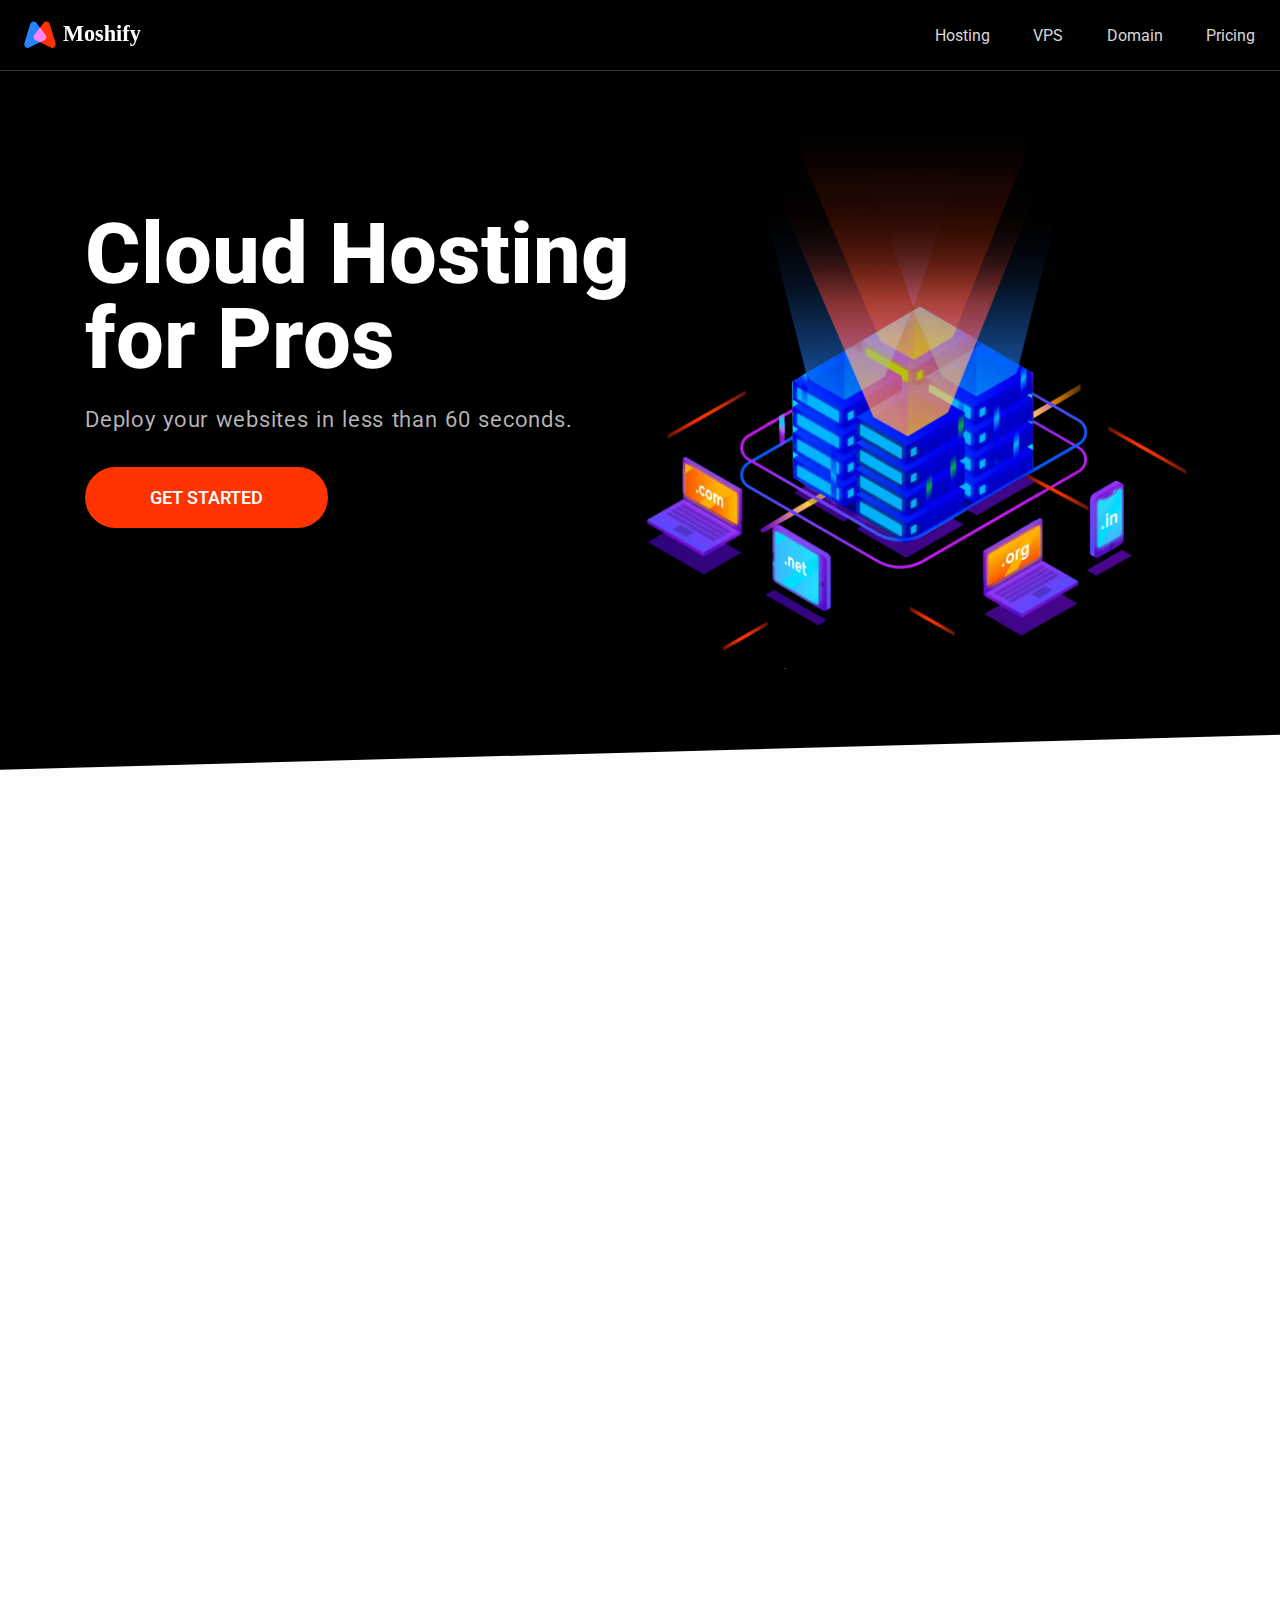
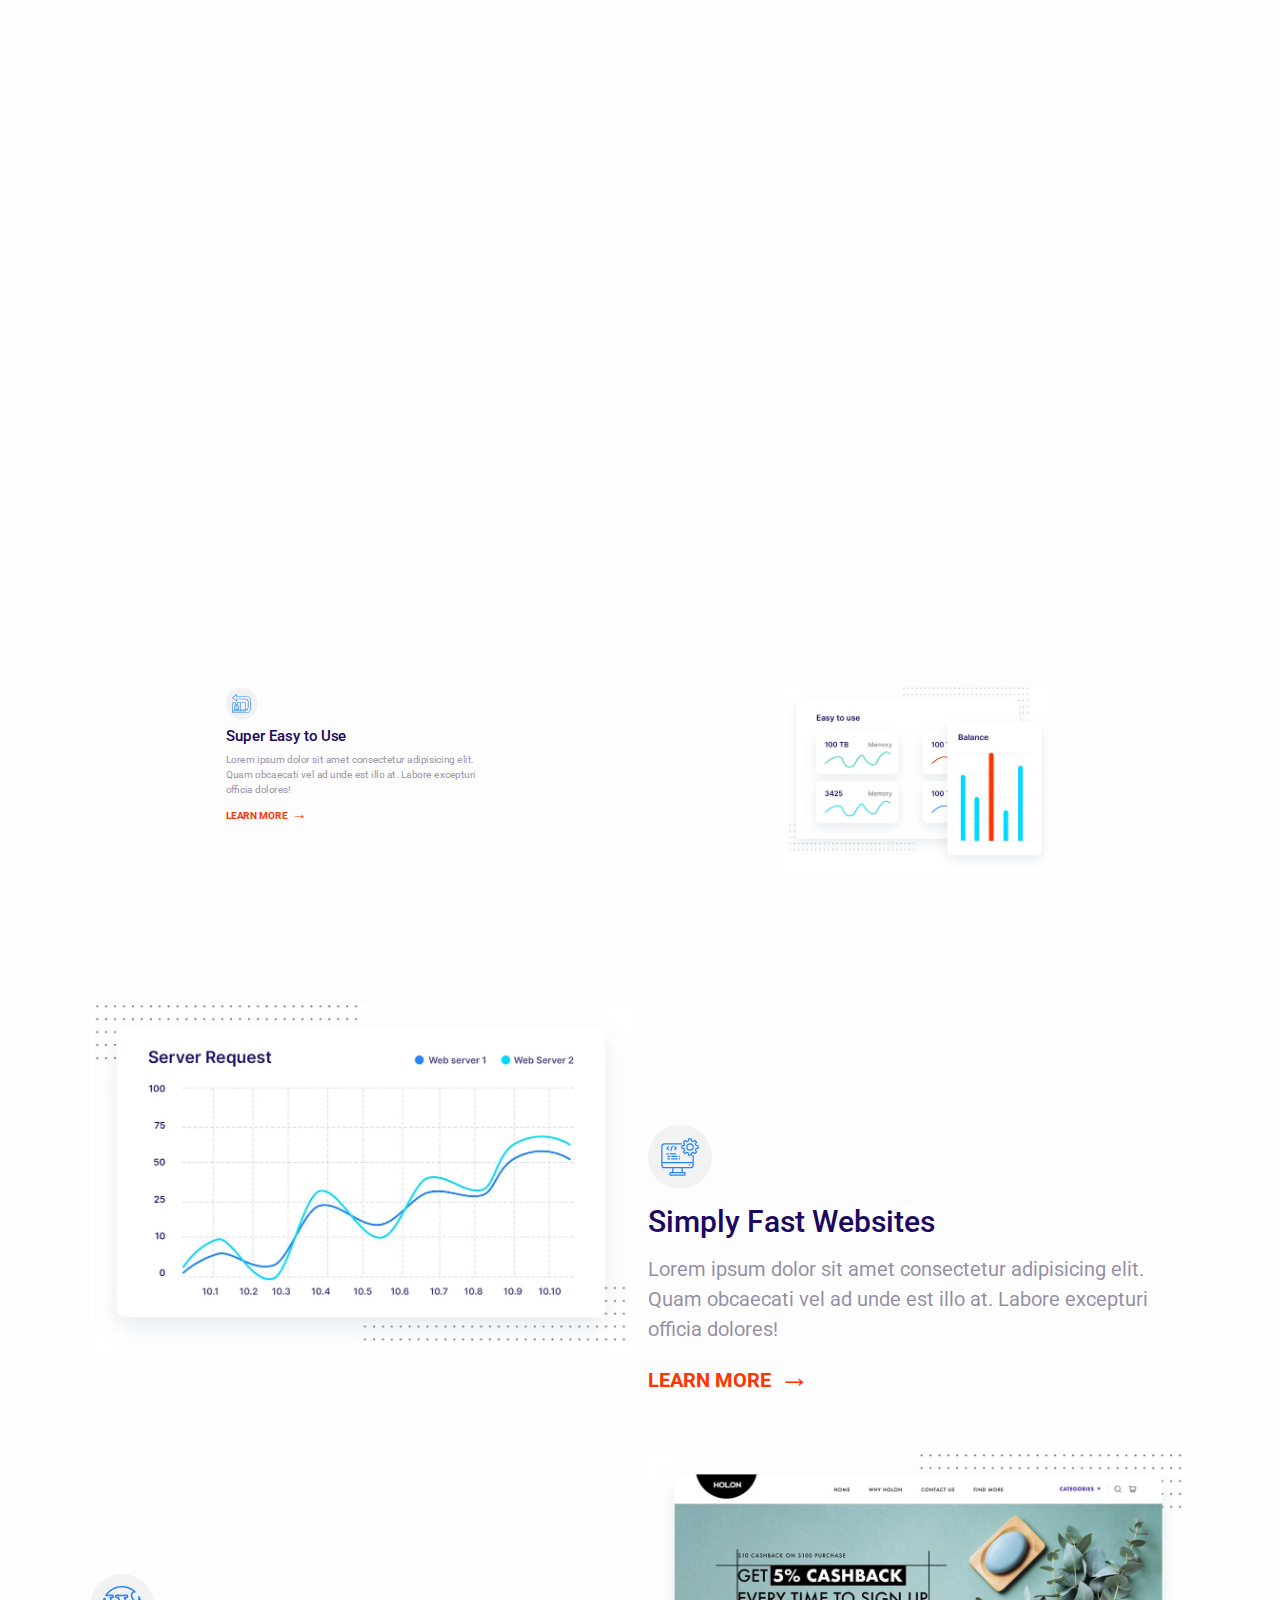
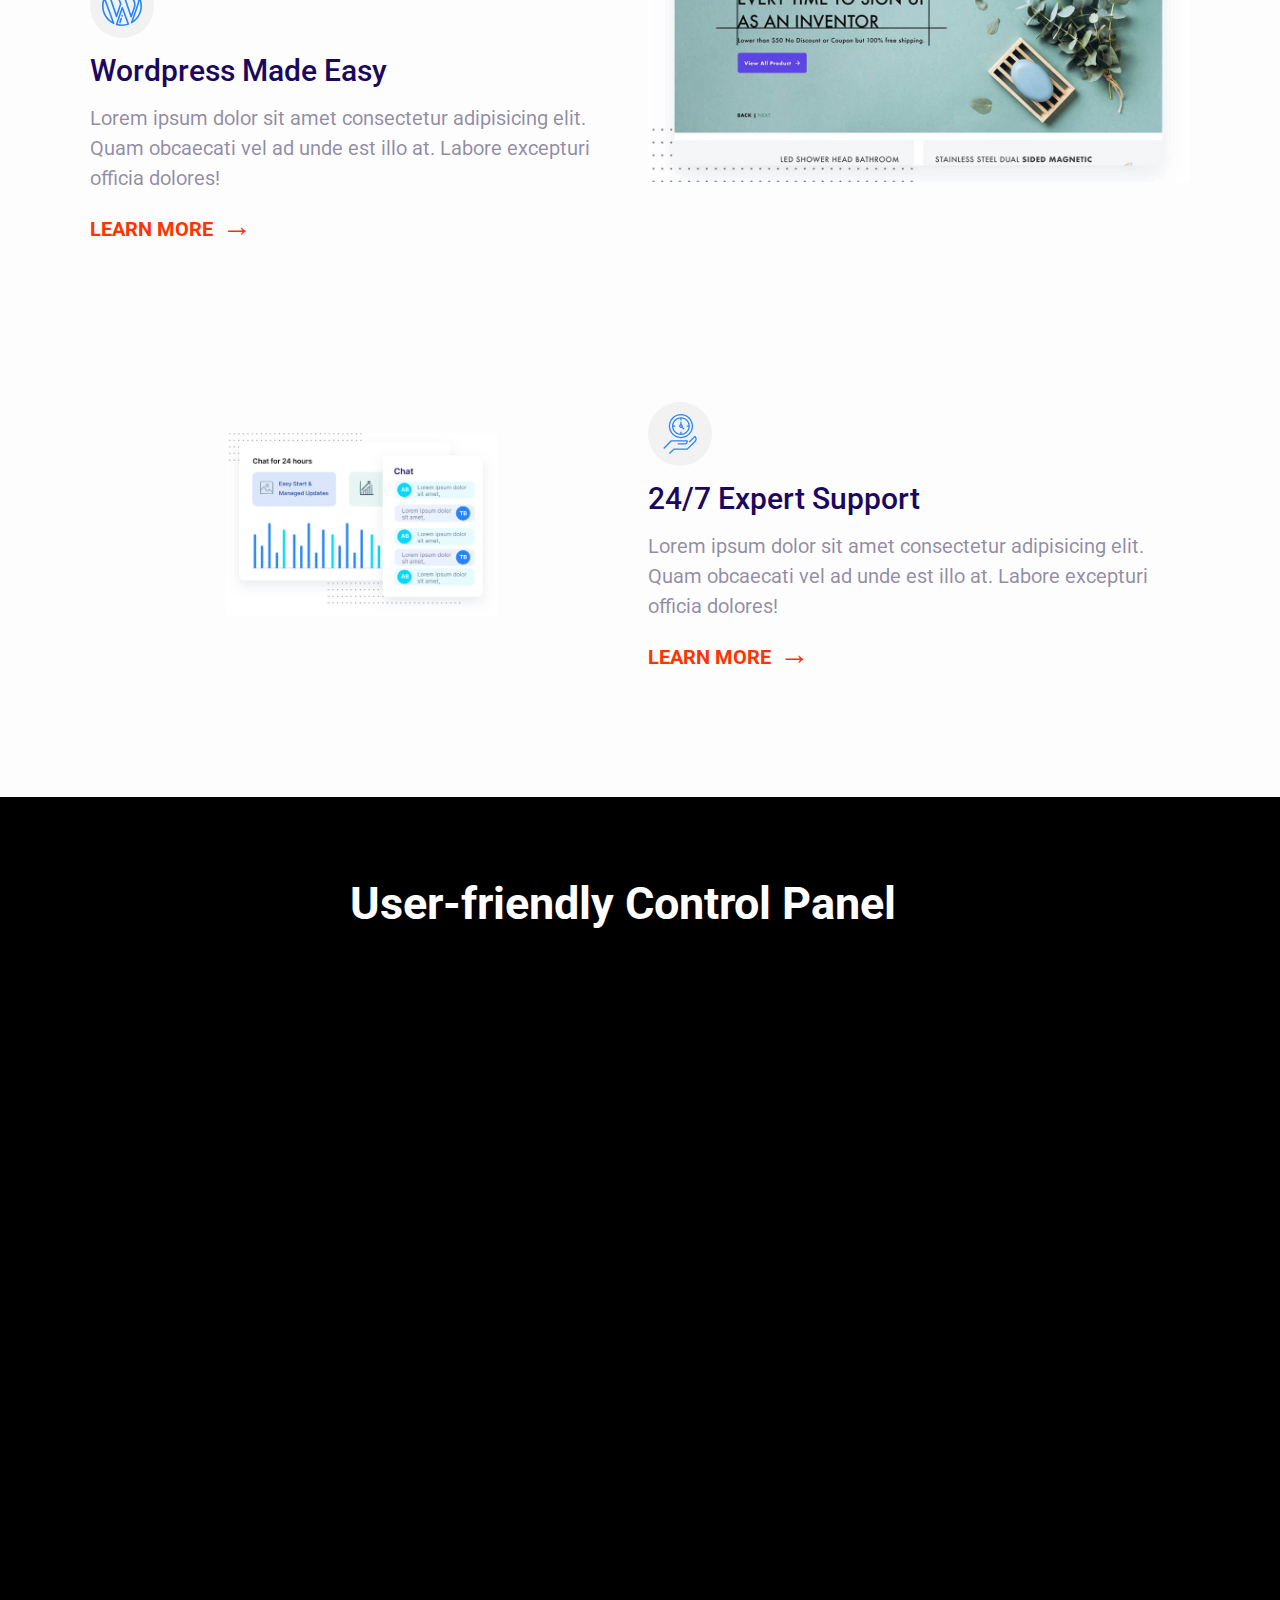
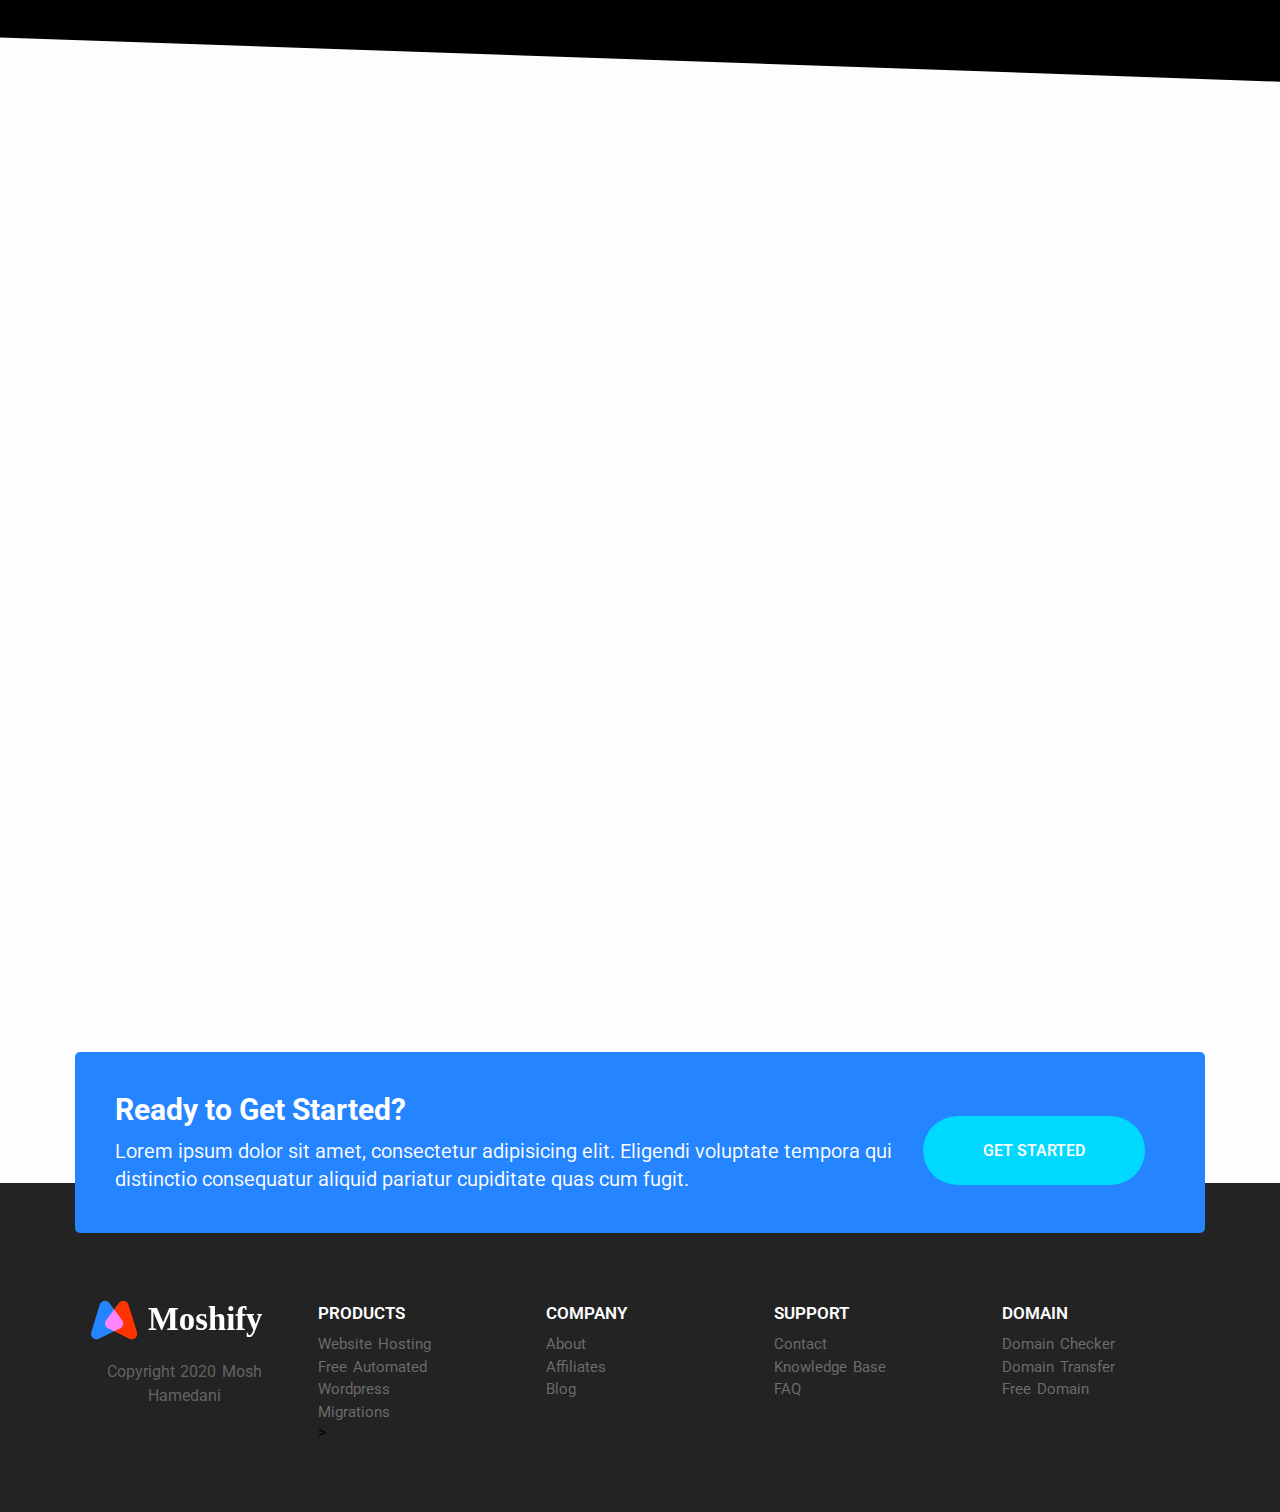
<file: index.html>
<!DOCTYPE html>
<html lang="en">

<head>
    <meta charset="UTF-8">
    <meta name="viewport" content="width=device-width, initial-scale=1.0">
    <title>Moshify-Go Online for Just $9</title>
    <link rel="preconnect" href="https://fonts.googleapis.com">
    <link rel="preconnect" href="https://fonts.gstatic.com" crossorigin>
    <link href="https://fonts.googleapis.com/css2?family=Roboto:ital,wght@0,100..900;1,100..900&display=swap"
        rel="stylesheet">

    <link rel="icon" type="image" href="logos and pic/favicon-md.png">
    <link rel="stylesheet" href="moshify.css">
    <link rel="stylesheet" href="general.css">
</head>

<body>
    <div class="header">
        <div class="left">
                <img onclick="location.reload(true)" src="logos and pic/logo.762e26a3 - Copy.svg">
        </div>
        <div class="right">
            <a href="https://codewithmosh.com/" target="_blank">
                <p>Hosting</p>
            </a>
            <a href="https://codewithmosh.com/" target="_blank">
                <p>VPS</p>
            </a>
            <a href="https://codewithmosh.com/" target="_blank">
                <p>Domain</p>
            </a>
            <a href="https://codewithmosh.com/" target="_blank">
                <p>Pricing</p>
            </a>
        </div>
        <div class="nav-container">
            <svg class="nav">
                <use href="logos and pic/sprite.svg#menu"></use>
            </svg>
        </div>
        <div class="list">
            <p>
                <a href="https://codewithmosh.com/" target="_blank">Hosting</a>
            </p>
            <p>
                <a href="https://codewithmosh.com/" target="_blank">VPS</a>
            </p>
            <p>
                <a href="https://codewithmosh.com/" target="_blank">Domain</a>
            </p>
            <p>
                <a href="https://codewithmosh.com/" target="_blank">Pricing</a>
            </p>
        </div>
    </div>
    <div class="first">
        <div class="first-left">
            <h1>Cloud Hosting for Pros</h1>
            <p>Deploy your websites in less than 60 seconds.</p>
            <a href="https://codewithmosh.com/" target="_blank">
                <button>GET STARTED</button>
            </a>
        </div>
        <div class="first-right">
            <img class="banner" src="logos and pic/banner@2x.007b6014.webp">
        </div>
    </div>
    <div class="second">
        <div class="second-top">
            <p class="pa">
                Starting at $10 per month
            </p>
            <p class="pb">
                Lorem ipsum dolor sit
                amet consectetur adipisicing elit.
                Deleniti, exercitationem?
            </p>
        </div>
        <div class="second-middle">
            <input type="text" placeholder="Enter domain name here...">
            <button>
                <svg>
                    <use href="logos and pic/sprite.svg#search">
                    </use>
                </svg>
                SEARCH
            </button>
        </div>
        <div class="second-bottom">
            <p>.com $9</p>
            <p>.sg $10</p>
            <p>.space $11</p>
            <p>.info $14</p>
            <p>.net $10</p>
            <p>.xyz $10</p>
        </div>
    </div>
    <div class="third">
        <div class="design">
            <div class="top">
                <p>Entry</p>
                <div>
                    <p>$14</p>
                    <p>/month</p>
                    <button>10% OFF</button>
                </div>
                <p>Easy start on the cloud</p>
            </div>
            <div class="bottom">
                <ul>
                    <li>Unlimited Websites</li>
                    <li>Unlimited Bandwidth</li>
                    <li>100 GB SSD Sotrage</li>
                    <li>3 GB RAM</li>
                </ul>
                <button>BUY NOW</button>
            </div>
        </div>
        <div class="design">
            <div class="top">
                <p>Entry</p>
                <div>
                    <p>$14</p>
                    <p>/month</p>
                    <button>10% OFF</button>
                </div>
                <p>Easy start on the cloud</p>
                <img src="logos and pic/popular.a6fe98f3.svg" alt="">
            </div>
            <div class="bottom">
                <ul>
                    <li>Unlimited Websites</li>
                    <li>Unlimited Bandwidth</li>
                    <li>100 GB SSD Sotrage</li>
                    <li>3 GB RAM</li>
                </ul>
                <button>BUY NOW</button>
            </div>
        </div>
        <div class="design">
            <div class="top">
                <p>Entry</p>
                <div>
                    <p>$14</p>
                    <p>/month</p>
                    <button>10% OFF</button>
                </div>
                <p>Easy start on the cloud</p>
            </div>
            <div class="bottom">
                <ul>
                    <li>Unlimited Websites</li>
                    <li>Unlimited Bandwidth</li>
                    <li>100 GB SSD Sotrage</li>
                    <li>3 GB RAM</li>
                </ul>
                <button>BUY NOW</button>
            </div>
        </div>
    </div>
    <div class="fourth">
        <p>Host on the Cloud to Keep Growing</p>
        <p>Lorem ipsum dolor sit amet,
            consectetur adipisicing elit. Sed, voluptatem.</p>
    </div>
    <div class="fifth">
        <div class="fifth-a one">
            <div>
                <svg>
                    <use href="logos and pic/sprite.svg#easy">
                    </use>
                </svg>
            </div>
            <p>Super Easy to Use</p>
            <p>Lorem ipsum dolor sit amet consectetur
                adipisicing elit. Quam obcaecati vel ad
                unde est illo at. Labore excepturi officia
                dolores!</p>
            <a href="https://codewithmosh.com/">
                <p>LEARN MORE <span>&#8594;
                    </span></p>
            </a>
        </div>
        <div class="fifth-b one">
            <img src="logos and pic/easy@2x.64ebbcb2.webp" />
        </div>
    </div>
    <div class="fifth">
        <div class="fifth-b">
            <img src="logos and pic/fast@2x.5ba4dac3.webp" />
        </div>
        <div class="fifth-a two">
            <div>
                <svg>
                    <use href="logos and pic/sprite.svg#computer">
                    </use>
                </svg>
            </div>
            <p>Simply Fast Websites</p>
            <p>Lorem ipsum dolor sit amet consectetur
                adipisicing elit. Quam obcaecati vel ad
                unde est illo at. Labore excepturi officia
                dolores!</p>
            <a href="https://codewithmosh.com/">
                <p>LEARN MORE <span>&#8594;
                    </span></p>
            </a>
        </div>
    </div>
    <div class="fifth">
        <div class="fifth-a two">
            <div>
                <svg>
                    <use href="logos and pic/sprite.svg#wordpress">
                    </use>
                </svg>
            </div>
            <p>Wordpress Made Easy</p>
            <p>Lorem ipsum dolor sit amet consectetur
                adipisicing elit. Quam obcaecati vel ad
                unde est illo at. Labore excepturi officia
                dolores!</p>
            <a href="https://codewithmosh.com/">
                <p>LEARN MORE <span>&#8594;
                    </span></p>
            </a>
        </div>
        <div class="fifth-b">
            <img src="logos and pic/wordpress@2x.d9e05d1c.webp" />
        </div>
    </div>
    <div class="fifth">
        <div class="fifth-b one">
            <img src="logos and pic/support@2x.01d24e23.webp" />
        </div>
        <div class="fifth-a two">
            <div>
                <svg>
                    <use href="logos and pic/sprite.svg#clock">
                    </use>
                </svg>
            </div>
            <p>24/7 Expert Support</p>
            <p>Lorem ipsum dolor sit amet consectetur
                adipisicing elit. Quam obcaecati vel ad
                unde est illo at. Labore excepturi officia
                dolores!</p>
            <a href="https://codewithmosh.com/">
                <p>LEARN MORE <span>&#8594;
                    </span></p>
            </a>
        </div>
    </div>
    <div class="sixth">
        <div class="sixth-a">
            User-friendly Control Panel
        </div>
        <div class="sixth-b">
            <div class="part-a">
                <img src="logos and pic/ipad@2x.bec0ff08.webp" alt="">
            </div>
            <div class="part-b">
                <div class="design">
                    <div>
                        <svg>
                            <use href="logos and pic/sprite.svg#snap"></use>
                        </svg>
                    </div>
                    <div>
                        <p>Easy Start & Managed Updates</p>
                        <p>
                            Lorem ipsum dolor sit amet consectetur adipisicing elit.
                            Veniam quisquam, ex nostrum vero voluptates dicta
                            excepturi vel perspiciatis consequuntur ab.
                        </p>
                    </div>
                </div>
                <div class="design">
                    <div>
                        <svg>
                            <use href="logos and pic/sprite.svg#growth"></use>
                        </svg>
                    </div>
                    <div>
                        <p>Staging, GIT & WP-CLI</p>
                        <p>
                            Lorem ipsum dolor sit amet consectetur adipisicing elit.
                            Veniam quisquam, ex nostrum vero voluptates dicta
                            excepturi vel perspiciatis consequuntur ab.
                        </p>
                    </div>
                </div>
                <div class="design">
                    <div>
                        <svg>
                            <use href="logos and pic/sprite.svg#wordpress"></use>
                        </svg>
                    </div>
                    <div>
                        <p>Dynamic Caching & More</p>
                        <p>
                            Lorem ipsum dolor sit amet consectetur adipisicing elit.
                            Veniam quisquam, ex nostrum vero voluptates dicta
                            excepturi vel perspiciatis consequuntur ab.
                        </p>
                    </div>
                </div>
            </div>
        </div>
    </div>
    <div class="fourth">
        <p>What our Customers are Saying</p>
        <p>Lorem ipsum dolor sit amet,
            consectetur adipisicing elit. Aut, ipsam.</p>
    </div>
    <div class="seven-container">
        <div class="seventh">
            <div class="part-a">
                <img src="logos and pic/testimonial.ad9df737.jpg" alt="">
                <div>
                    <svg>
                        <use href="logos and pic/sprite.svg#quotes">
                        </use>
                    </svg>
                </div>
            </div>
            <div class="part-b">
                <p>
                    " Lorem, ipsum dolor sit amet consectetur adipisicing elit.
                    Incidunt optio officiis dolore earum error eaque
                    perferendis laudantium sed praesentium dolorum. "
                </p>
                <div>
                    <svg>
                        <use href="logos and pic/sprite.svg#line">
                        </use>
                    </svg>
                    <div>
                        <p>John Smith</p>
                        <p>ABC Company</p>
                    </div>
                </div>
            </div>
        </div>
    </div>
    <div class="eight">
        <div class="eight-a">
            <p>
                Ready to Get Started?
            </p>
            <p>
                Lorem ipsum dolor sit amet, consectetur
                adipisicing elit. Eligendi voluptate tempora
                qui distinctio consequatur aliquid pariatur
                cupiditate quas cum fugit.
            </p>
        </div>
        <div class="eight-b">
            <a href="https://codewithmosh.com/">
                <button>GET STARTED</button></a>
        </div>
    </div>
    <div class="nine-cont">
        <div class="nine">
            <div>
                <img src="logos and pic/logo.762e26a3 - Copy.svg">
                <p>Copyright 2020 Mosh Hamedani</p>
            </div>
            </ul>
            <ul>
                <div>
                    <p>PRODUCTS</p>
                <svg class="svg">
                    <use
                    href="logos and pic/sprite.svg#chevron">
                    </use>
                </svg>
                </div>
                <div class="li">
                <li ><a href="#">Website Hosting</a></li>
                <li ><a href="#">Free Automated</a></li>
                <li ><a href="#">Wordpress</a></li>
                <li ><a href="#">Migrations</a></li
                </div>>
            </ul>
            <ul>
                <div>
                    <p>COMPANY</p>
                <svg class="svg">
                    <use
                    href="logos and pic/sprite.svg#chevron">
                    </use>
                </svg>
                </div>
                <div class="li">
                <li ><a href="#">About</a></li>
                <li ><a href="#">Affiliates</a></li>
                <li ><a href="#">Blog</a></li>
                </div>
            </ul>
            <ul>
                <div>
                    <p>SUPPORT</p>
                <svg class="svg">
                    <use
                    href="logos and pic/sprite.svg#chevron">
                    </use>
                </svg>
                </div>
                <div class="li">
                <li><a href="#">Contact</a></li>
                <li><a href="#">Knowledge Base</a></li>
                <li><a href="#">FAQ</a></li>
                </div>
            </ul>
            <ul>
                <div>
                    <p>DOMAIN</p>
                <svg class="svg">
                    <use
                    href="logos and pic/sprite.svg#chevron">
                    </use>
                </svg>
                </div>
                <div class="li">
                <li><a href="#">Domain Checker</a></li>
                <li><a href="#">Domain Transfer</a></li>
                <li><a href="#">Free Domain</a></li>
                </div>
            </ul>
        </div>
    </div>
    <script src="moshify.js"></script>
</body>

</html>
</file>
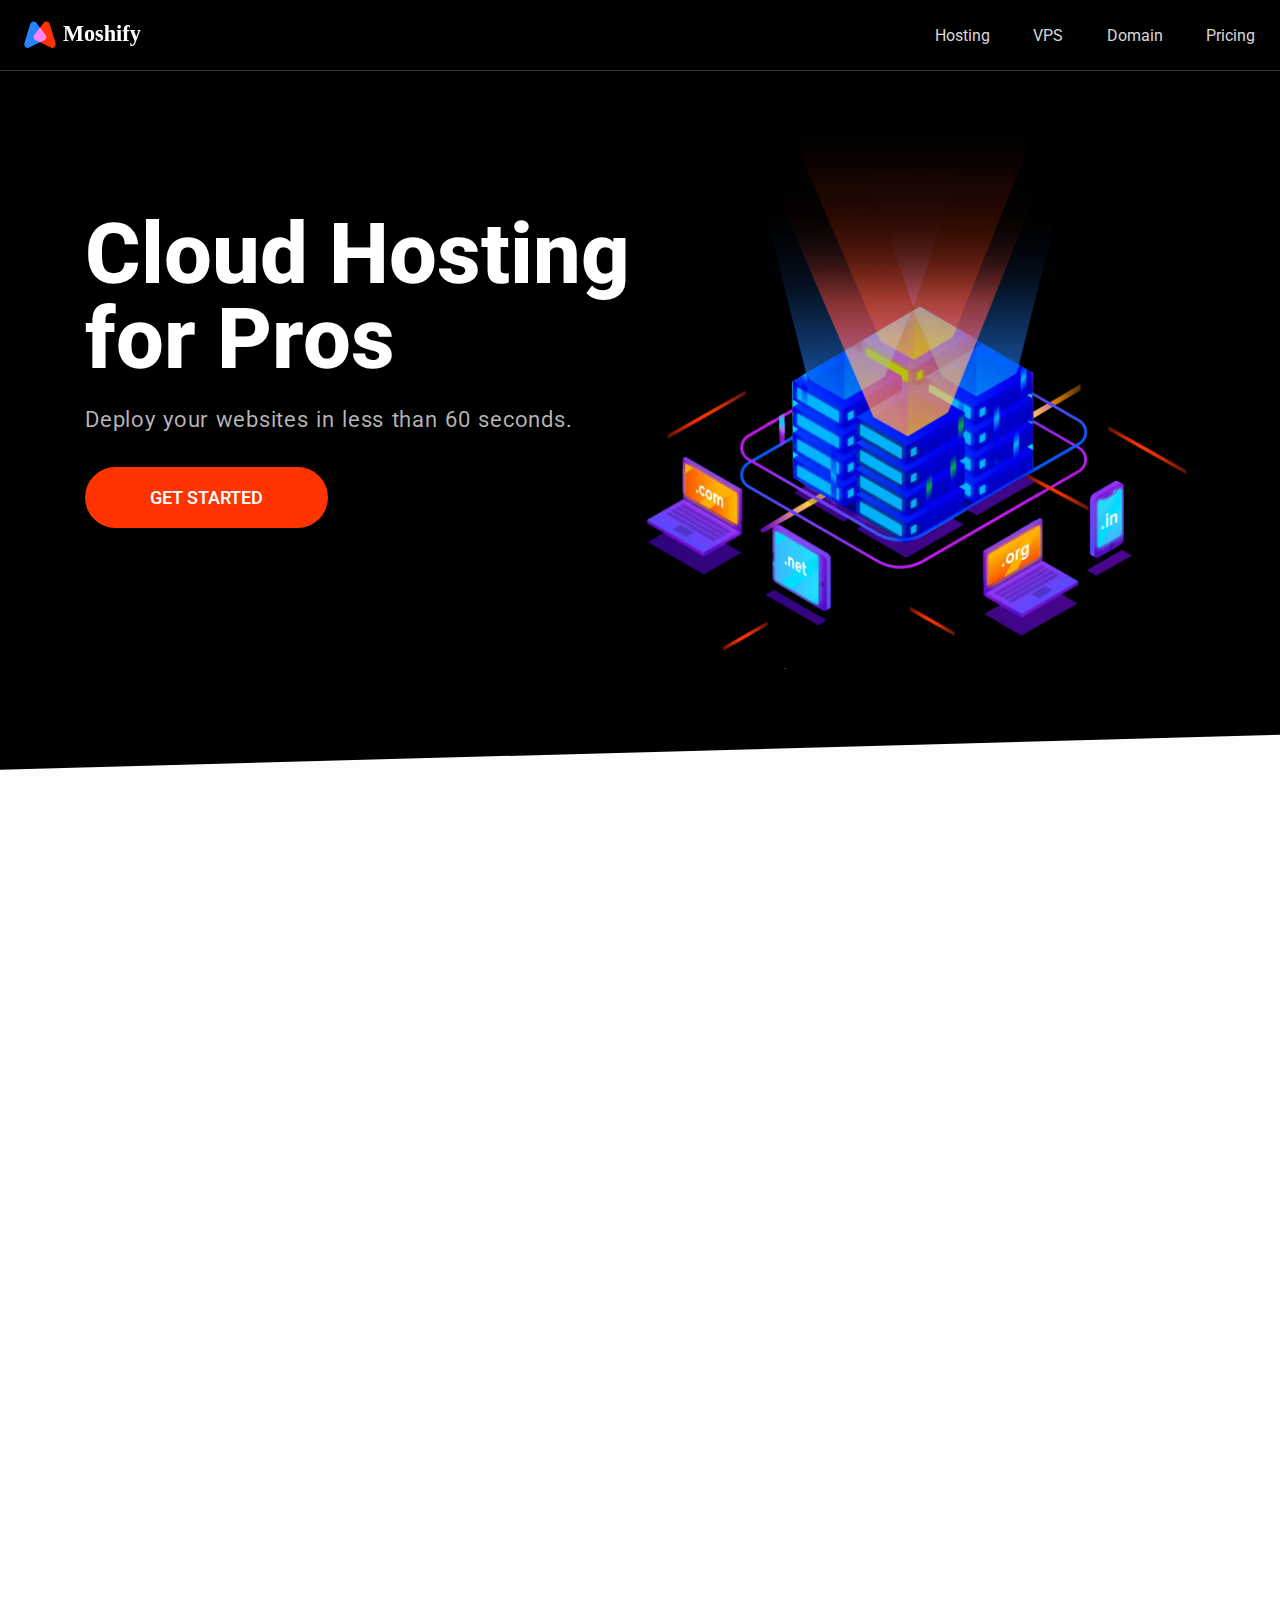
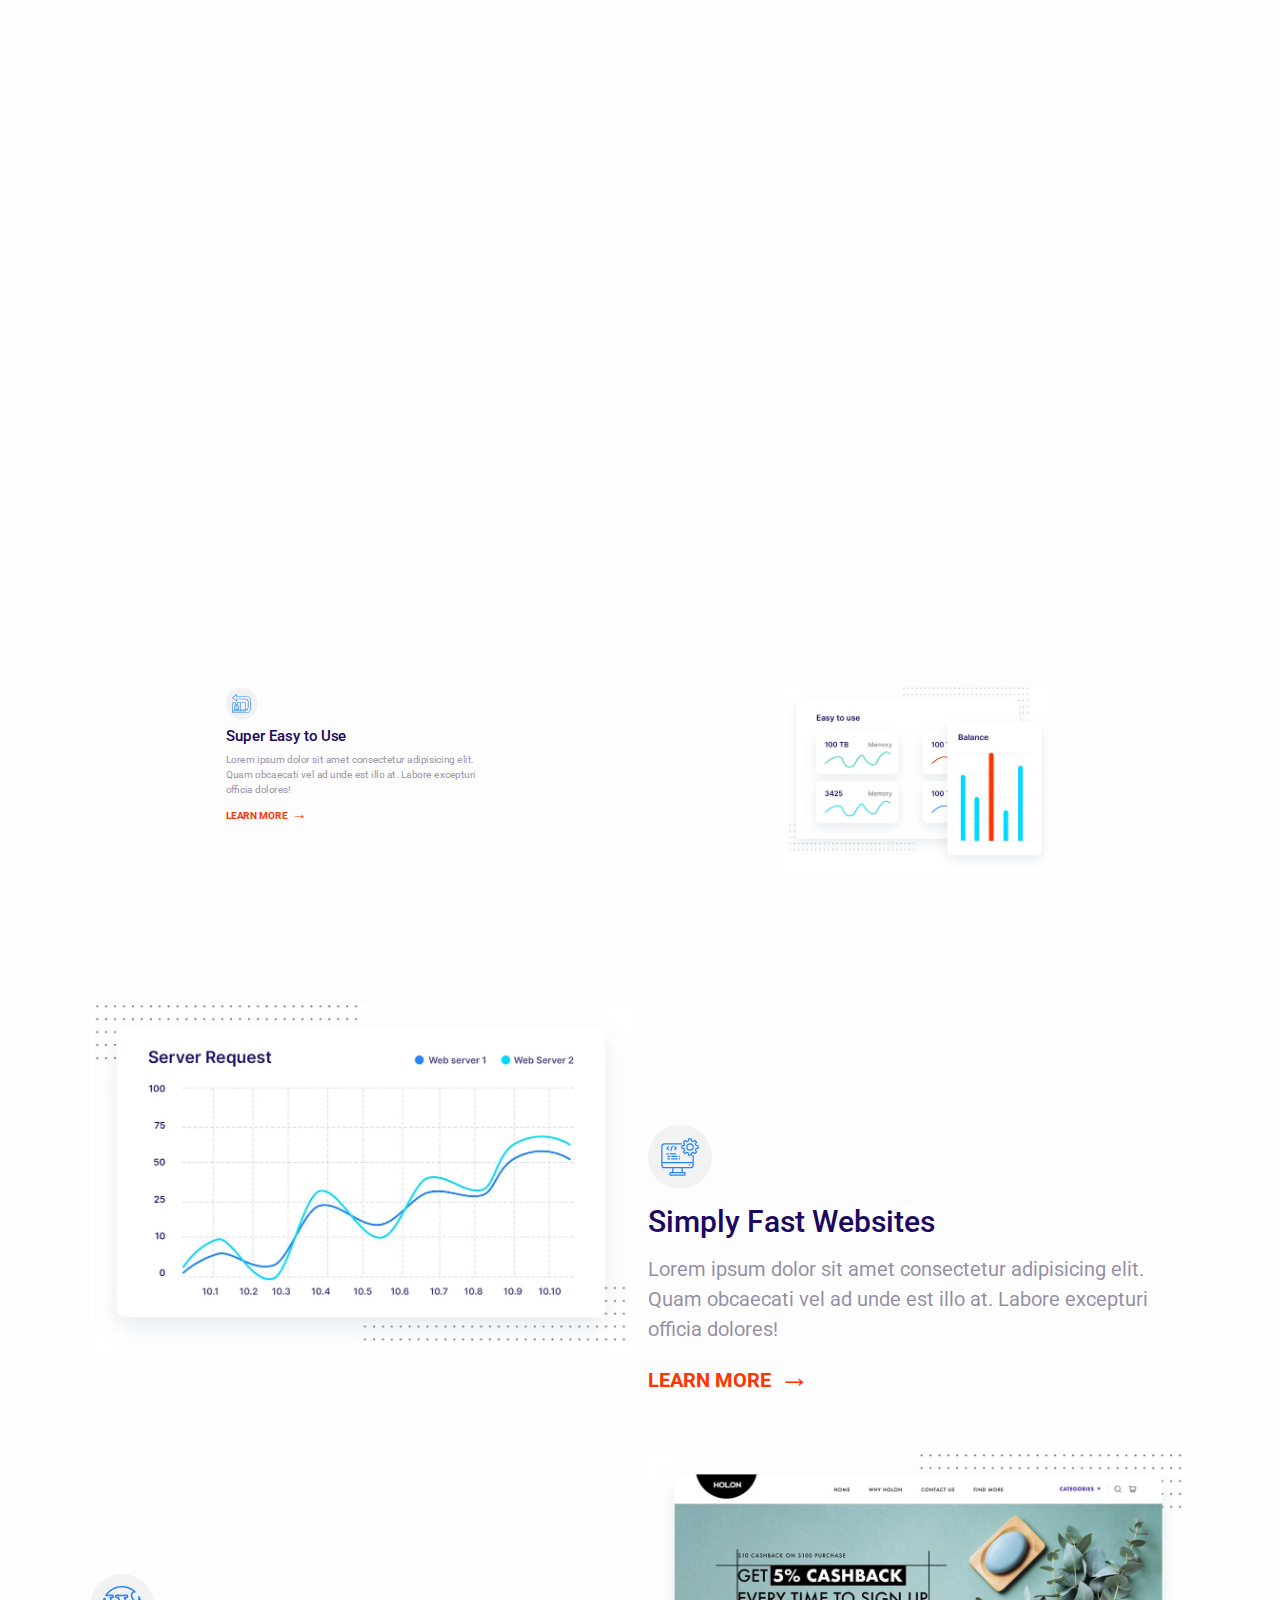
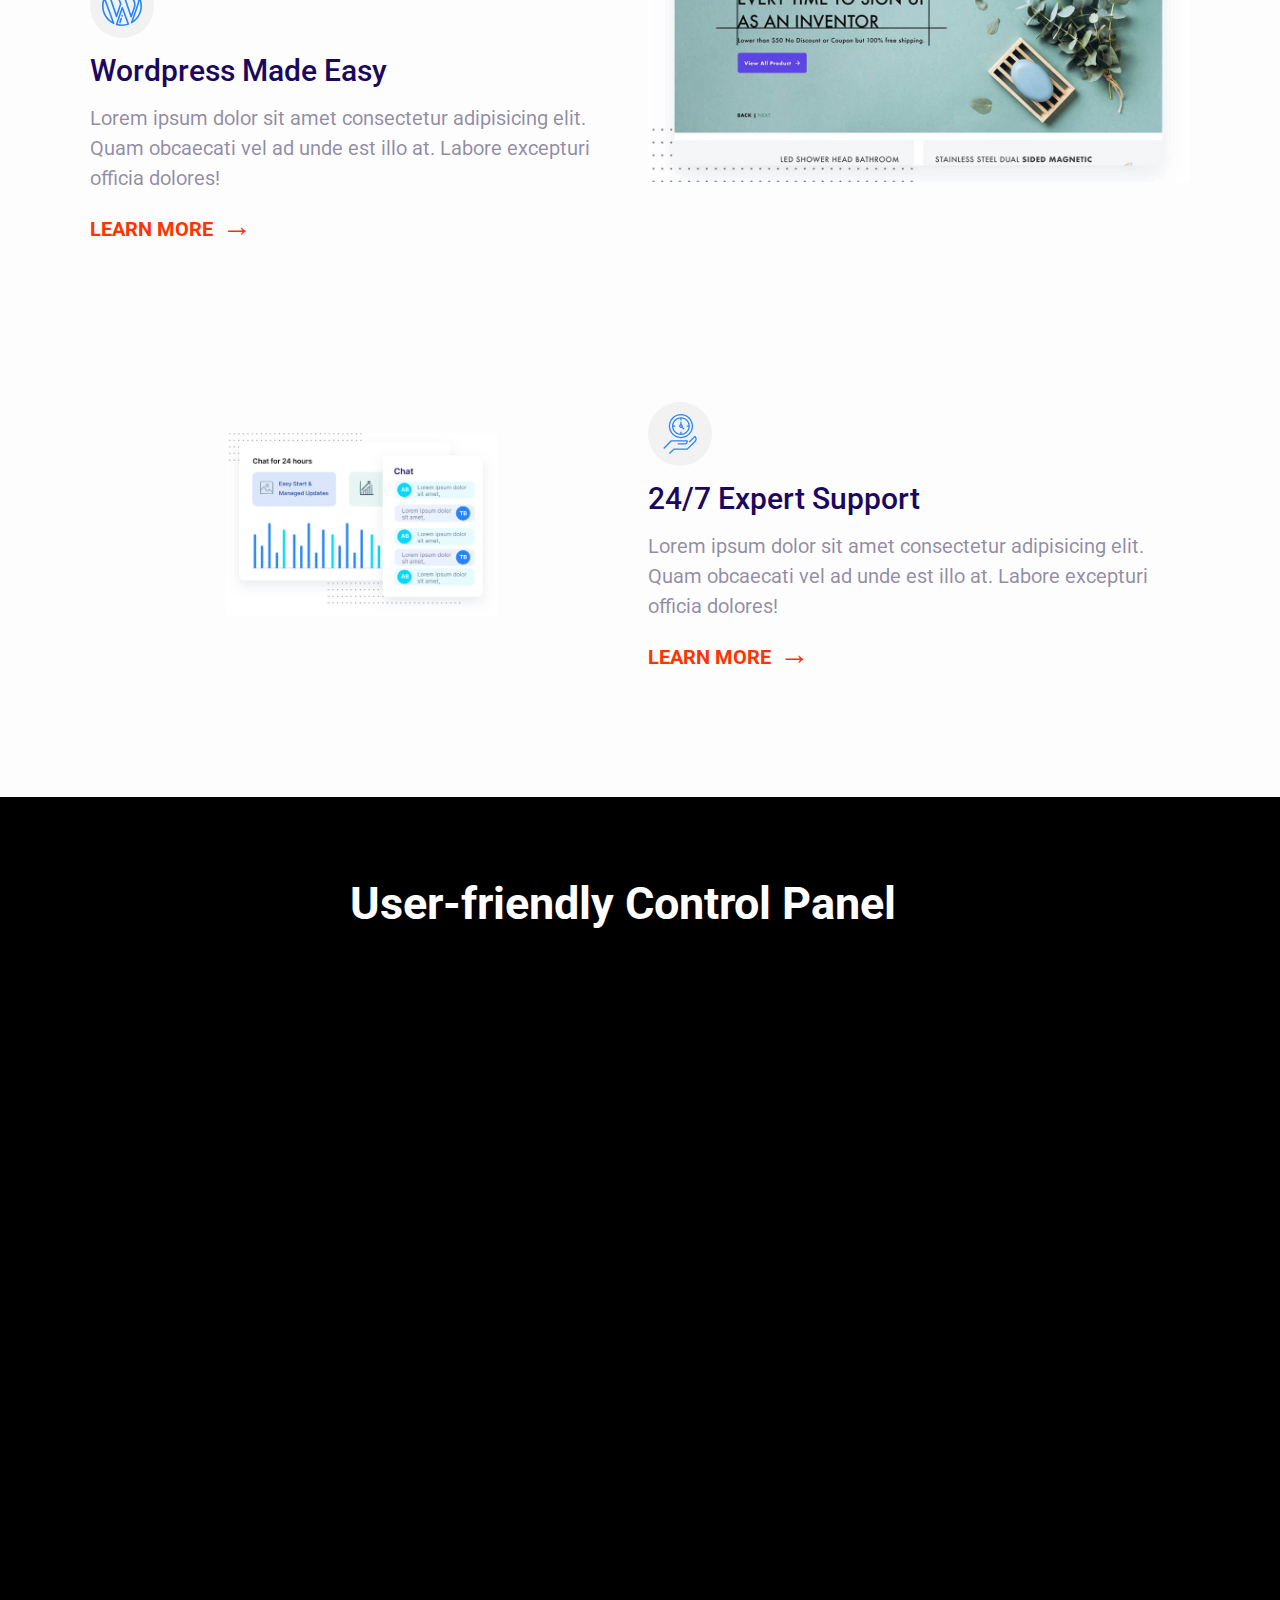
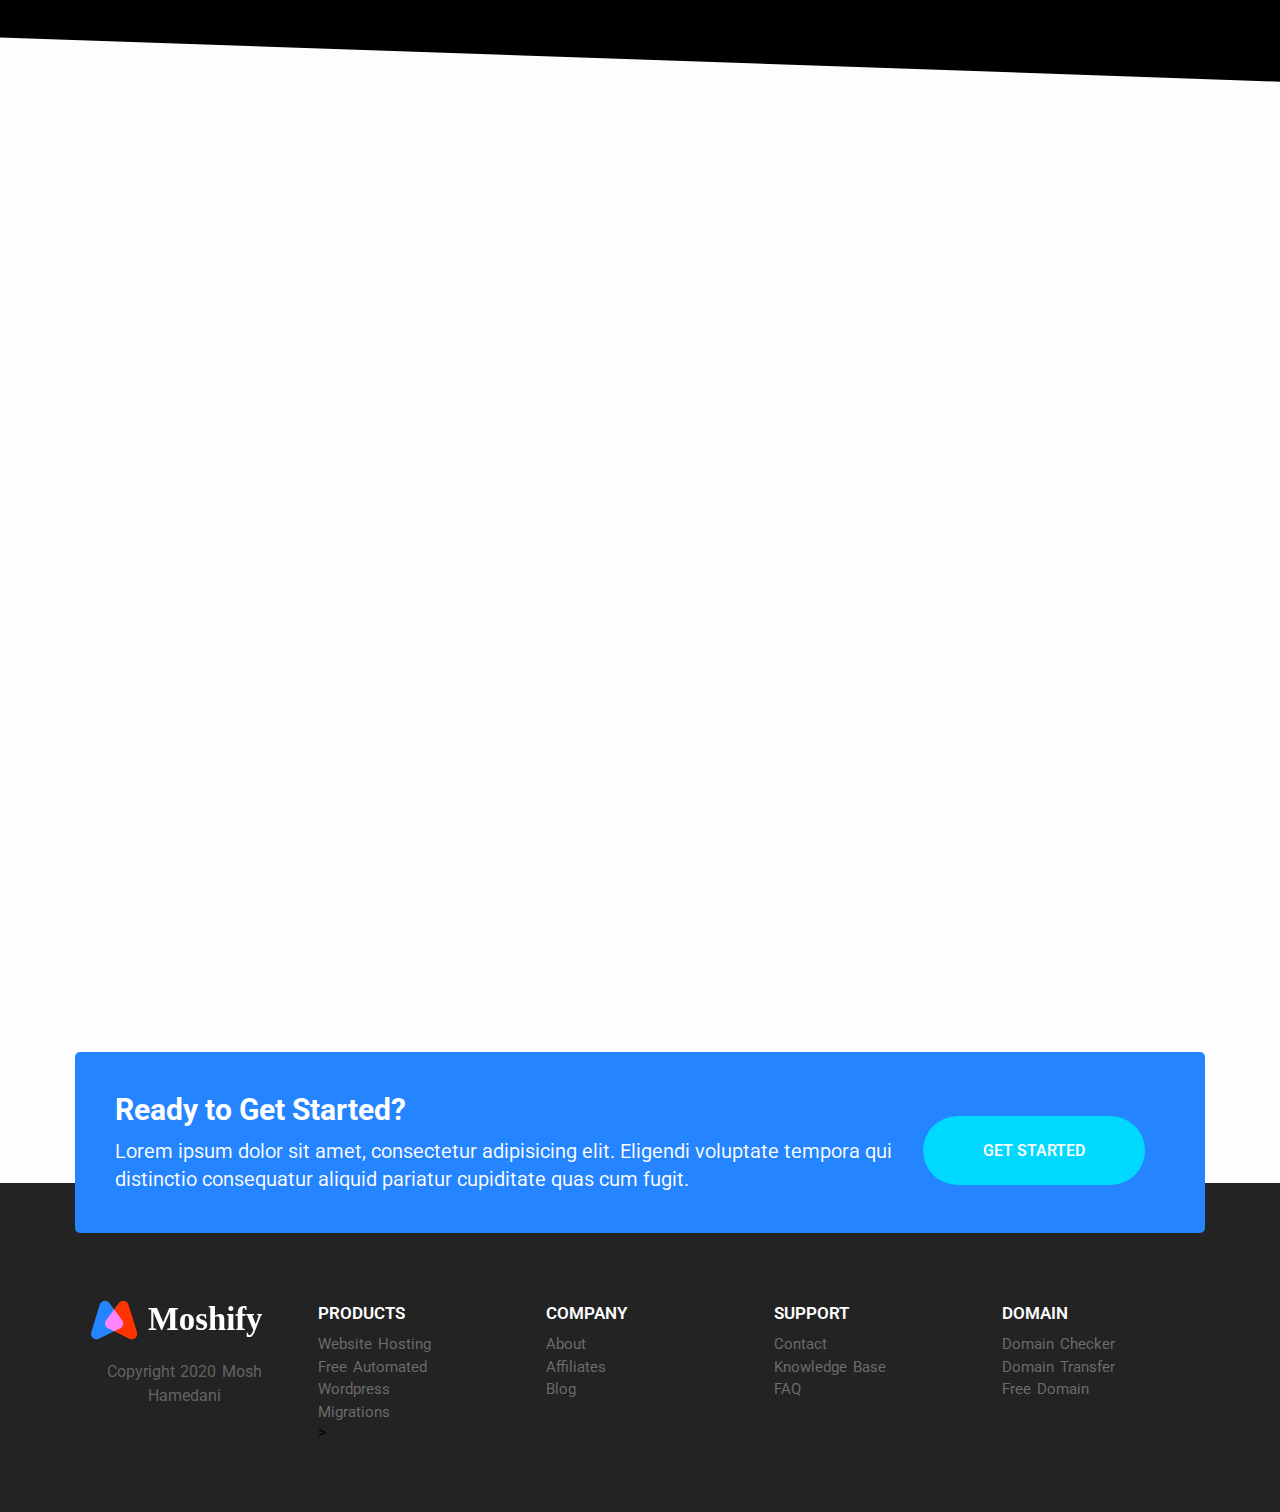
<file: moshify.html>
<!DOCTYPE html>
<html lang="en">

<head>
    <meta charset="UTF-8">
    <meta name="viewport" content="width=device-width, initial-scale=1.0">
    <title>Moshify-Go Online for Just $9</title>
    <link rel="preconnect" href="https://fonts.googleapis.com">
    <link rel="preconnect" href="https://fonts.gstatic.com" crossorigin>
    <link href="https://fonts.googleapis.com/css2?family=Roboto:ital,wght@0,100..900;1,100..900&display=swap"
        rel="stylesheet">

    <link rel="icon" type="image" href="logos and pic/favicon-md.png">
    <link rel="stylesheet" href="moshify.css">
    <link rel="stylesheet" href="general.css">
</head>

<body>
    <div class="header">
        <div class="left">
            <a href="http://127.0.0.1:3000/moshify-practice/moshify.html">
                <img src="logos and pic/logo.762e26a3 - Copy.svg">
            </a>
        </div>
        <div class="right">
            <a href="https://codewithmosh.com/" target="_blank">
                <p>Hosting</p>
            </a>
            <a href="https://codewithmosh.com/" target="_blank">
                <p>VPS</p>
            </a>
            <a href="https://codewithmosh.com/" target="_blank">
                <p>Domain</p>
            </a>
            <a href="https://codewithmosh.com/" target="_blank">
                <p>Pricing</p>
            </a>
        </div>
        <div class="nav-container">
            <svg class="nav">
                <use href="logos and pic/sprite.svg#menu"></use>
            </svg>
        </div>
        <div class="list">
            <p>
                <a href="https://codewithmosh.com/" target="_blank">Hosting</a>
            </p>
            <p>
                <a href="https://codewithmosh.com/" target="_blank">VPS</a>
            </p>
            <p>
                <a href="https://codewithmosh.com/" target="_blank">Domain</a>
            </p>
            <p>
                <a href="https://codewithmosh.com/" target="_blank">Pricing</a>
            </p>
        </div>
    </div>
    <div class="first">
        <div class="first-left">
            <h1>Cloud Hosting for Pros</h1>
            <p>Deploy your websites in less than 60 seconds.</p>
            <a href="https://codewithmosh.com/" target="_blank">
                <button>GET STARTED</button>
            </a>
        </div>
        <div class="first-right">
            <img class="banner" src="logos and pic/banner@2x.007b6014.webp">
        </div>
    </div>
    <div class="second">
        <div class="second-top">
            <p class="pa">
                Starting at $10 per month
            </p>
            <p class="pb">
                Lorem ipsum dolor sit
                amet consectetur adipisicing elit.
                Deleniti, exercitationem?
            </p>
        </div>
        <div class="second-middle">
            <input type="text" placeholder="Enter domain name here...">
            <button>
                <svg>
                    <use href="logos and pic/sprite.svg#search">
                    </use>
                </svg>
                SEARCH
            </button>
        </div>
        <div class="second-bottom">
            <p>.com $9</p>
            <p>.sg $10</p>
            <p>.space $11</p>
            <p>.info $14</p>
            <p>.net $10</p>
            <p>.xyz $10</p>
        </div>
    </div>
    <div class="third">
        <div class="design">
            <div class="top">
                <p>Entry</p>
                <div>
                    <p>$14</p>
                    <p>/month</p>
                    <button>10% OFF</button>
                </div>
                <p>Easy start on the cloud</p>
            </div>
            <div class="bottom">
                <ul>
                    <li>Unlimited Websites</li>
                    <li>Unlimited Bandwidth</li>
                    <li>100 GB SSD Sotrage</li>
                    <li>3 GB RAM</li>
                </ul>
                <button>BUY NOW</button>
            </div>
        </div>
        <div class="design">
            <div class="top">
                <p>Entry</p>
                <div>
                    <p>$14</p>
                    <p>/month</p>
                    <button>10% OFF</button>
                </div>
                <p>Easy start on the cloud</p>
                <img src="logos and pic/popular.a6fe98f3.svg" alt="">
            </div>
            <div class="bottom">
                <ul>
                    <li>Unlimited Websites</li>
                    <li>Unlimited Bandwidth</li>
                    <li>100 GB SSD Sotrage</li>
                    <li>3 GB RAM</li>
                </ul>
                <button>BUY NOW</button>
            </div>
        </div>
        <div class="design">
            <div class="top">
                <p>Entry</p>
                <div>
                    <p>$14</p>
                    <p>/month</p>
                    <button>10% OFF</button>
                </div>
                <p>Easy start on the cloud</p>
            </div>
            <div class="bottom">
                <ul>
                    <li>Unlimited Websites</li>
                    <li>Unlimited Bandwidth</li>
                    <li>100 GB SSD Sotrage</li>
                    <li>3 GB RAM</li>
                </ul>
                <button>BUY NOW</button>
            </div>
        </div>
    </div>
    <div class="fourth">
        <p>Host on the Cloud to Keep Growing</p>
        <p>Lorem ipsum dolor sit amet,
            consectetur adipisicing elit. Sed, voluptatem.</p>
    </div>
    <div class="fifth">
        <div class="fifth-a one">
            <div>
                <svg>
                    <use href="logos and pic/sprite.svg#easy">
                    </use>
                </svg>
            </div>
            <p>Super Easy to Use</p>
            <p>Lorem ipsum dolor sit amet consectetur
                adipisicing elit. Quam obcaecati vel ad
                unde est illo at. Labore excepturi officia
                dolores!</p>
            <a href="https://codewithmosh.com/">
                <p>LEARN MORE <span>&#8594;
                    </span></p>
            </a>
        </div>
        <div class="fifth-b one">
            <img src="logos and pic/easy@2x.64ebbcb2.webp" />
        </div>
    </div>
    <div class="fifth">
        <div class="fifth-b">
            <img src="logos and pic/fast@2x.5ba4dac3.webp" />
        </div>
        <div class="fifth-a two">
            <div>
                <svg>
                    <use href="logos and pic/sprite.svg#computer">
                    </use>
                </svg>
            </div>
            <p>Simply Fast Websites</p>
            <p>Lorem ipsum dolor sit amet consectetur
                adipisicing elit. Quam obcaecati vel ad
                unde est illo at. Labore excepturi officia
                dolores!</p>
            <a href="https://codewithmosh.com/">
                <p>LEARN MORE <span>&#8594;
                    </span></p>
            </a>
        </div>
    </div>
    <div class="fifth">
        <div class="fifth-a two">
            <div>
                <svg>
                    <use href="logos and pic/sprite.svg#wordpress">
                    </use>
                </svg>
            </div>
            <p>Wordpress Made Easy</p>
            <p>Lorem ipsum dolor sit amet consectetur
                adipisicing elit. Quam obcaecati vel ad
                unde est illo at. Labore excepturi officia
                dolores!</p>
            <a href="https://codewithmosh.com/">
                <p>LEARN MORE <span>&#8594;
                    </span></p>
            </a>
        </div>
        <div class="fifth-b">
            <img src="logos and pic/wordpress@2x.d9e05d1c.webp" />
        </div>
    </div>
    <div class="fifth">
        <div class="fifth-b one">
            <img src="logos and pic/support@2x.01d24e23.webp" />
        </div>
        <div class="fifth-a two">
            <div>
                <svg>
                    <use href="logos and pic/sprite.svg#clock">
                    </use>
                </svg>
            </div>
            <p>24/7 Expert Support</p>
            <p>Lorem ipsum dolor sit amet consectetur
                adipisicing elit. Quam obcaecati vel ad
                unde est illo at. Labore excepturi officia
                dolores!</p>
            <a href="https://codewithmosh.com/">
                <p>LEARN MORE <span>&#8594;
                    </span></p>
            </a>
        </div>
    </div>
    <div class="sixth">
        <div class="sixth-a">
            User-friendly Control Panel
        </div>
        <div class="sixth-b">
            <div class="part-a">
                <img src="logos and pic/ipad@2x.bec0ff08.webp" alt="">
            </div>
            <div class="part-b">
                <div class="design">
                    <div>
                        <svg>
                            <use href="logos and pic/sprite.svg#snap"></use>
                        </svg>
                    </div>
                    <div>
                        <p>Easy Start & Managed Updates</p>
                        <p>
                            Lorem ipsum dolor sit amet consectetur adipisicing elit.
                            Veniam quisquam, ex nostrum vero voluptates dicta
                            excepturi vel perspiciatis consequuntur ab.
                        </p>
                    </div>
                </div>
                <div class="design">
                    <div>
                        <svg>
                            <use href="logos and pic/sprite.svg#growth"></use>
                        </svg>
                    </div>
                    <div>
                        <p>Staging, GIT & WP-CLI</p>
                        <p>
                            Lorem ipsum dolor sit amet consectetur adipisicing elit.
                            Veniam quisquam, ex nostrum vero voluptates dicta
                            excepturi vel perspiciatis consequuntur ab.
                        </p>
                    </div>
                </div>
                <div class="design">
                    <div>
                        <svg>
                            <use href="logos and pic/sprite.svg#wordpress"></use>
                        </svg>
                    </div>
                    <div>
                        <p>Dynamic Caching & More</p>
                        <p>
                            Lorem ipsum dolor sit amet consectetur adipisicing elit.
                            Veniam quisquam, ex nostrum vero voluptates dicta
                            excepturi vel perspiciatis consequuntur ab.
                        </p>
                    </div>
                </div>
            </div>
        </div>
    </div>
    <div class="fourth">
        <p>What our Customers are Saying</p>
        <p>Lorem ipsum dolor sit amet,
            consectetur adipisicing elit. Aut, ipsam.</p>
    </div>
    <div class="seven-container">
        <div class="seventh">
            <div class="part-a">
                <img src="logos and pic/testimonial.ad9df737.jpg" alt="">
                <div>
                    <svg>
                        <use href="logos and pic/sprite.svg#quotes">
                        </use>
                    </svg>
                </div>
            </div>
            <div class="part-b">
                <p>
                    " Lorem, ipsum dolor sit amet consectetur adipisicing elit.
                    Incidunt optio officiis dolore earum error eaque
                    perferendis laudantium sed praesentium dolorum. "
                </p>
                <div>
                    <svg>
                        <use href="logos and pic/sprite.svg#line">
                        </use>
                    </svg>
                    <div>
                        <p>John Smith</p>
                        <p>ABC Company</p>
                    </div>
                </div>
            </div>
        </div>
    </div>
    <div class="eight">
        <div class="eight-a">
            <p>
                Ready to Get Started?
            </p>
            <p>
                Lorem ipsum dolor sit amet, consectetur
                adipisicing elit. Eligendi voluptate tempora
                qui distinctio consequatur aliquid pariatur
                cupiditate quas cum fugit.
            </p>
        </div>
        <div class="eight-b">
            <a href="https://codewithmosh.com/">
                <button>GET STARTED</button></a>
        </div>
    </div>
    <div class="nine-cont">
        <div class="nine">
            <div>
                <img src="logos and pic/logo.762e26a3 - Copy.svg">
                <p>Copyright 2020 Mosh Hamedani</p>
            </div>
            </ul>
            <ul>
                <div>
                    <p>PRODUCTS</p>
                <svg class="svg">
                    <use
                    href="logos and pic/sprite.svg#chevron">
                    </use>
                </svg>
                </div>
                <div class="li">
                <li ><a href="#">Website Hosting</a></li>
                <li ><a href="#">Free Automated</a></li>
                <li ><a href="#">Wordpress</a></li>
                <li ><a href="#">Migrations</a></li
                </div>>
            </ul>
            <ul>
                <div>
                    <p>COMPANY</p>
                <svg class="svg">
                    <use
                    href="logos and pic/sprite.svg#chevron">
                    </use>
                </svg>
                </div>
                <div class="li">
                <li ><a href="#">About</a></li>
                <li ><a href="#">Affiliates</a></li>
                <li ><a href="#">Blog</a></li>
                </div>
            </ul>
            <ul>
                <div>
                    <p>SUPPORT</p>
                <svg class="svg">
                    <use
                    href="logos and pic/sprite.svg#chevron">
                    </use>
                </svg>
                </div>
                <div class="li">
                <li><a href="#">Contact</a></li>
                <li><a href="#">Knowledge Base</a></li>
                <li><a href="#">FAQ</a></li>
                </div>
            </ul>
            <ul>
                <div>
                    <p>DOMAIN</p>
                <svg class="svg">
                    <use
                    href="logos and pic/sprite.svg#chevron">
                    </use>
                </svg>
                </div>
                <div class="li">
                <li><a href="#">Domain Checker</a></li>
                <li><a href="#">Domain Transfer</a></li>
                <li><a href="#">Free Domain</a></li>
                </div>
            </ul>
        </div>
    </div>
    <script src="moshify.js"></script>
</body>

</html>
</file>
<file: moshify.css>
.header {
    display: flex;
    background-color: black;
    position: absolute;
    top: 0;
    left: 0;
    right: 0;
    height: 70px;
    justify-content: space-between;
    border-bottom: 1px solid rgba(255, 255, 255, 0.205);
    align-items: center;
    z-index: 100;
}

.left {
    display: flex;
    justify-content: center;
    align-items: center;
}

.left img {
    height: 40px;
    margin-left: 10px;
    cursor:pointer;
}

a {
    color: inherit;
    text-decoration: none;
}

.right {
    display: flex;
    justify-content: space-between;
    align-items: center;
    width: 320px;
    padding-right: 25px;
    position: relative;
}

.right p {
    color: rgb(217, 215, 215);
    max-width: 300px;
    opacity: 1;
    transition: opacity 0.4s;
}

.nav-container {
    margin-right: 10px;
    display: none;
}

.nav {
    display: block;
    height: 40px;
    fill: white;
    width: 40px;
    height: 40px;
    opacity: 0.5;
    overflow: hidden;
    cursor: pointer;
    transition: opacity 0.15s, box-shadow 0.15s;
}

.nav:hover {
    opacity: 1;
    box-shadow: 0px 0px 9px 3px rgba(245, 245, 245, 0.564);
}

.nav-container:active {
    transform: scale(0.95);
}

.list {
    padding: 0;
    display: none;
    justify-content: center;
    position: absolute;
    flex-direction: column;
    background-color: black;
    top: 60px;
    right: 0;
    left: 0;
    height: 170px;
    max-height: 0px;
    overflow: hidden;
    transition: max-height 0s 0.3s;
}

.list p {
    flex: 1;
    display: none;
    align-items: center;
    padding-left: 30px;
    font-size: 18px;
    color: rgb(217, 215, 215);
    opacity: 0;
    border-bottom: 1px solid rgba(255, 255, 255, 0.205);
    transition: all 0.3s;
}

@media (max-width:765px) {
    .right p {
        max-width: 0px;
        overflow: hidden;
        opacity: 0;
    }

    .nav-container {
        display: flex;
    }

    .list {
        display: flex;
    }

    .list p {
        display: flex;
    }

    .list.show {
        max-height: 500px;
        transition: none;

    }

    .list.show p {
        opacity: 1;
    }
}

.first {
    background-color: black;
    display: flex;
    margin-bottom: 100px;
    justify-content: center;
    align-items: center;
    height: fit-content;
    clip-path: polygon(0 0, 100% 0%, 100% 95%, 0% 100%);
    padding: 0px 20px;
    padding-top: 30px;
    padding-bottom: 100px;
}

.first-left {
    color: white;
    flex: 1;
    display: flex;
    flex-direction: column;
    row-gap: 25px;
    font-family: roboto;
    align-items: start;
    justify-content: center;
    max-width: 600px;
}

.first-left h1 {
    font-size: 65px;
    font-weight: 800;
    line-height: 70px;
    transform: scale(0);
    opacity: 0;
    transition: all 0.4s;
}

.first-left p {
    font-size: 22px;
    color: rgb(186, 184, 184);
    font-weight: 380;
    letter-spacing: 0.75px;
    word-spacing: 1.8px;
    margin-bottom: 10px;
}

.first-left button {
    background-color: rgb(255, 52, 0);
    color: white;
    font-weight: 550;
    font-size: 18px;
    border: none;
    padding: 20px 65px;
    border-radius: 100px;
    cursor: pointer;
    display: block;
}

.first-left button:hover {
    background-color: rgb(232, 47, 1);
}

.first-right {
    flex: 1;
    max-width: 600px;
}

.banner {
    width: 100%;
    height: auto;
    object-fit: contain;
    display: block;
    transform: scale(0);
    opacity: 0;
    transition: all 0.4s;
}

.banner.show {
    transform: scale(1);
    opacity: 1;
}

.first-left h1.show {
    transform: scale(1);
    opacity: 1;
}

@media (max-width:765px) {
    .first {
        flex-direction: column;
        height: fit-content;
        row-gap: 110px;
    }

    .first-left {
        flex-direction: column;
        align-items: center;
        justify-content: center;
        min-height: 350px;
    }

    .first-left h1 {
        text-align: center;
    }

    .first-left p {
        text-align: center;
    }
}

@media (min-width:1025px) {
    .first-left h1 {
        font-size: 85px;
        line-height: 85px;
    }
}

@media (min-width:1150px) {

    .first-left,
    .first-right {
        width: 555px;
        flex: none;
    }

    .first {
        padding: 0;
        padding-bottom: 100px;
    }
}

.second {
    display: flex;
    flex-direction: column;
    justify-content: center;
    align-items: center;
    padding: 0px 30px;
    opacity: 0;
    transform: scale(0.6);
    transition: all 0.4s;
}

.second-top {
    display: flex;
    flex-direction: column;
    justify-content: center;
    align-items: center;
    margin-bottom: 40px;
}

.second-top .pa {
    font-size: 44px;
    font-weight: 700;
    text-align: center;
    margin-bottom: 10px;
    color: rgb(27, 7, 96);
}

.second-top .pb {
    color: rgb(145, 140, 164);
    font-size: 22px;
    text-align: center;
}

.second-middle {
    width: 100%;
    display: flex;
    justify-content: center;
    align-items: center;
    margin-bottom: 50px;
}

.second-middle input {
    flex: 1;
    max-width: 700px;
    font-size: 20px;
    font-family: roboto, arial;
    font-weight: 410;
    border: none;
    padding: 25px 0px 25px 15px;
    border-radius: 100px;
    box-shadow: 0px 0px 9px 9px rgba(0, 0, 0, 0.041);
}

.second-middle input::placeholder {
    color: rgb(197, 196, 196);
}

input:focus {
    outline: none;
}

.second-middle button {
    background-color: rgb(255, 52, 0);
    display: flex;
    justify-content: center;
    align-items: center;
    color: white;
    font-weight: 600;
    font-size: 19px;
    border: none;
    column-gap: 10px;
    margin-left: -160px;
    padding: 19px 23px;
    border-radius: 100px;
    cursor: pointer;
}

.second-middle button svg {
    height: 20px;
    width: 20px;
}

.second-middle button:hover {
    background-color: rgb(223, 45, 0);
}

.second-bottom {
    width: 750px;
    align-items: center;
    display: grid;
    grid-template-columns: repeat(6, 1fr);
    place-items: center;
}

.second-bottom p {
    font-size: 22px;
    font-weight: 520;
    color: rgb(27, 7, 96);
}

.second-bottom>:first-child {
    color: white;
    background-color: rgb(0, 217, 255);
    width: fit-content;
    padding: 5px 15px;
    border-radius: 100px;
}

@media (max-width:765px) {
    .second-bottom {
        grid-template-columns: repeat(2, 1fr);
        width: 100%;
        row-gap: 45px;
    }
}

.second.show {
    opacity: 1;
    transform: scale(1);
    transition: transform 0.4s, opacity 0.4s;
}

.third {
    margin-bottom: 500px;
    display: flex;
    justify-content: center;
    align-items: center;
    margin: 0px 20px;
    column-gap: 40px;
    margin-top: 180px;
    margin-bottom: 150px;
    transform: translateY(60px);
    opacity: 0;
    transition: all 0.3s;
}

.third .design {
    max-width: 340px;
    flex: 1;
    display: flex;
    flex-direction: column;
    justify-content: center;
    align-items: stretch;
    overflow: hidden;
    box-shadow: 0px 0px 8px 5px rgba(0, 0, 0, 0.046);
    border-radius: 10px;
    transition: transform 0.3s;
}

.third .design:hover {
    transform: scale(1.05);
}

.third .design .top {
    background-color: rgb(0, 217, 255);
    display: flex;
    flex-direction: column;
    row-gap: 8px;
    align-items: start;
    color: white;
    padding: 20px 0px 20px 20px;
    position: relative;
}

.third .design .top> :first-child {
    font-size: 14px;
}

.third .design .top> :nth-child(2) {
    display: flex;
    justify-content: center;
    align-items: baseline;
}

.third .design .top>:nth-child(2)>:nth-child(1) {
    font-size: 50px;
}

.third .design .top>:nth-child(2)>:nth-child(2) {
    color: rgba(255, 255, 255, 0.801);
    margin-left: 5px;
}

.third .design .top>:nth-child(2)>:nth-child(3) {
    color: white;
    font-size: 12px;
    font-weight: bold;
    background-color: rgb(2 205 241);
    border: none;
    border-radius: 50px;
    padding: 5px 15px;
    margin-left: 15px;
}

.third .design .top>:nth-child(3) {
    font-size: 18px;
    color: rgba(255, 255, 255, 0.959);
    word-spacing: 1px;
    letter-spacing: 1.5px;
}

.third .design .bottom {
    background-color: white;
    display: flex;
    padding: 20px 25px;
    flex-direction: column;
}

.third .design .bottom>:first-child {
    list-style: none;
    list-style-image: url(http://127.0.0.1:3000/moshify-practice/logos%20and%20pic/tick.626c29a3.svg);
}

.third .design .bottom>:first-child li {
    color: rgb(27, 7, 96);
    font-size: 20px;
    font-weight: 400;
    margin-bottom: 25px;
}

.third .design .bottom>:nth-child(2) {
    flex: 1;
    background-color: white;
    border-radius: 100px;
    cursor: pointer;
    padding: 20px 0px;
    border: 2.5px solid rgb(27, 7, 96);
    color: rgb(27, 7, 96);
    font-weight: 500;
    font-size: 16px;
}

.third .design .bottom>:nth-child(2):hover {
    background-color: rgb(27, 7, 96);
    color: white;
}

.third>:nth-child(2) {
    scale: 1.1;
}

.third>:nth-child(2):hover {
    transform: scale(1.05);
}

.third>:nth-child(2)>:nth-child(1) img {
    position: absolute;
    height: 100px;
    top: -6px;
    right: 20px;
}

.third>:nth-child(2)>:nth-child(1) {
    background-color: rgb(37 132 255);
}

.third>:nth-child(2)>:nth-child(1)>:nth-child(2)>:nth-child(3) {
    background-color: rgb(18 109 228);
}

.third.show {
    transform: translateY(0px);
    opacity: 1;
}

@media (max-width:1025px) {
    .third {
        flex-direction: column;
        row-gap: 100px;
        margin-left: 35px;
        margin-right: 35px;
    }

    .third .design {
        width: 100%;
        max-width: 500px;
        scale: 1.1;
    }
}

.fourth {
    display: flex;
    flex-direction: column;
    justify-content: center;
    align-items: center;
    margin: 0px 15px;
    margin-bottom: 80px;
    transform: scale(0.5);
    opacity: 0;
    transition: transform 0.3s, opacity 0.3s;
}

.fourth.show {
    transform: scale(1);
    opacity: 1;
}

.fourth>:nth-child(1) {
    color: rgb(27, 7, 96);
    font-size: 40px;
    font-weight: 650;
    text-align: center;
    margin-bottom: 10px;
}

.fourth>:nth-child(2) {
    color: rgb(145 140 164);
    font-size: 20px;
    text-align: center;
    font-weight: 400;
    line-height: 30px;
}

.fifth {
    display: grid;
    grid-template-columns: repeat(2, 1fr);
    column-gap: 15px;
    margin-left: auto;
    margin-right: auto;
    margin-bottom: 100px;
    max-width: 1100px;
    padding: 0px 20px;
}

.fifth-b img {
    width: 100%;
    height: auto;
    object-fit: contain;
}

.fifth-a {
    display: flex;
    flex-direction: column;
    justify-content: start;
    align-items: start;
    row-gap: 15px;
}

.fifth-a>:first-child {
    height: 64px;
    width: 64px;
    border-radius: 100px;
    display: flex;
    justify-content: center;
    align-items: center;
    background-color: rgb(242, 242, 242);
}

.fifth-a>:first-child svg {
    width: 40px;
    height: 40px;
    fill: #2584ff;
}

.fifth-a>:nth-child(2) {
    color: rgb(27, 7, 96);
    font-size: 30px;
    font-weight: 500;
}

.fifth-a>:nth-child(3) {
    color: rgb(145, 140, 164);
    font-size: 20px;
    font-weight: 380;
    line-height: 1.5;
}

.fifth-a>:nth-child(4) {
    font-size: 20px;
    font-weight: 700;
    color: #ff3400;
}

.fifth-a>:nth-child(4) span {
    font-size: 30px;
    margin-left: 4px;
    transition: all 0.15s;
}

.fifth-a>:nth-child(4) :hover span {
    margin-left: 12px;
}

@media (max-width:765px) {
    .fifth {
        grid-template-columns: 1fr;
    }

    .fifth-a {
        order: 1;
        margin-bottom: 15px;
    }

    .fifth-b {
        margin-top: 20px;
        order: 2;
    }

}

.one {
    transform: scale(0.5) translateY(120px);
    transition: all 0.3s;
}

.two {
    transform: translateY(120px);
    transition: all 0.3s;
}

.one.show {
    transform: scale(1) translateY(0px);
}

.two.show {
    transform: translateY(0px);
}

.sixth {
    margin-top: 150px;
    background-color: black;
    margin-bottom: 90px;
    padding-top: 80px;
    padding-right: 35px;
    padding-bottom: 120px;
    clip-path: polygon(0 0, 100% 0, 100% 100%, 0 95%);
}

.sixth-a {
    color: white;
    text-align: center;
    font-size: 45px;
    font-weight: 700;
    margin-bottom: 40px;
}

.sixth-b {
    display: grid;
    grid-template-columns: 1fr 1fr;
}

.sixth-b .part-a img {
    width: 100%;
    height: 483px;
    object-fit: cover;
    object-position: right;
    transform: translateX(-120px);
    opacity: 0;
    transition: transform 0.3s, opacity 0.3s;
}

.sixth-b .part-b {
    display: flex;
    flex-direction: column;
    padding-top: 25px;
    transform: translateY(60px);
    opacity: 0;
    transition: transform 0.3s, opacity 0.3s;
}

.sixth-b .part-b .design {
    display: flex;
    column-gap: 20px;
    margin-bottom: 60px;
}

.sixth-b .part-b .design svg {
    fill: #2584ff;
    width: 40px;
    height: 40px;
    margin-top: 10px;
}

.sixth-b .part-b .design>:nth-child(2) {
    flex: 1;
}

.sixth-b .part-b .design>:nth-child(2)>:nth-child(1) {
    color: white;
    font-size: 30px;
    font-weight: 600;
    margin-bottom: 15px;
}

.sixth-b .part-b .design>:nth-child(2)>:nth-child(2) {
    color: #7b858b;
    font-size: 21px;
    word-spacing: 1.5px;
    letter-spacing: 0.5px;
    line-height: 1.4
}

@media(max-width:765px) {
    .sixth-b {
        grid-template-columns: 1fr;
    }

    .sixth-b .part-b {
        margin-left: 20px;
    }
}

.sixth-b .part-a img.show {
    transform: translateX(0px);
    opacity: 1;
}

.sixth-b .part-b.show {
    transform: translateY(0px);
    opacity: 1;
}
.seven-container{
    width: 100%;
    display: flex;
    align-items: center;
    justify-content: center;
     margin-bottom: 100px;
}
.seventh {
    display: grid;
    grid-template-columns: 1fr 1fr;
    background-color: white;
    margin-left: 20px;
    margin-right: 20px;
    padding: 30px;
    box-shadow: 0px 0px 9px 10px rgba(0, 0, 0, 0.03);
    border-radius: 8px;
    max-width: 1080px;
    transform: scale(0.7);
    transition: transform 0.3s,opacity 0.3s;
    opacity: 0;
}
.seventh .part-a img {
    width: 100%;
}

.seventh .part-a {
    position: relative;
}

.seventh .part-a>:nth-child(2) {
    background-color: #ff3400;
    width: 64px;
    height: 64px;
    display: flex;
    justify-content: center;
    align-items: center;
    border-radius: 100px;
    position: absolute;
    right: -32px;
    top: 30px;
}

.seventh .part-a>:nth-child(2) svg {
    fill: white;
    width: 30px;
    height: 30px;
}

.seventh .part-b {
    display: flex;
    flex-direction: column;
    align-items: start;
    row-gap: 30px;
    padding: 40px 0px 0px 70px;
}

.seventh .part-b>:nth-child(1) {
    font-style: italic;
    font-size: 25px;
    color: #5c5577;
    word-spacing: 1.5px;
    letter-spacing: 0.6px;
    line-height: 1.4;
}
.seventh .part-b>:nth-child(2){
    display: flex;
    column-gap: 15px;
}
.seventh .part-b>:nth-child(2) svg{
    width: 40px;
    height: 40px;
}
.seventh .part-b>:nth-child(2)>:nth-child(2)>:nth-child(1){
    font-size: 20px;
    color: rgb(27, 7, 96);
}
.seventh .part-b>:nth-child(2)>:nth-child(2)>:nth-child(2){
    color: rgba(26, 7, 96, 0.4);
}
.seventh.show{
    transform: scale(1);
    opacity: 1;
}
@media (max-width:765px){
    .seventh{
        grid-template-columns: 1fr;
    }
    .seventh .part-a{
        margin-left: 30px;
        margin-right: 30px;
    }
    .seventh .part-b{
        padding: 0px;
        padding-top: 40px;
    }
}
.eight{
    background-color: #2584ff;
    display: grid;
    grid-template-columns: 1fr auto;
    padding: 40px;
    padding-bottom: 25px;
    border-radius: 5px;
    max-width: 1050px;
    margin: auto;
    transform: translateY(50px);
}
.eight-a{
    color: white;
}
.eight-a >:nth-child(1){
    font-size: 30px;
    font-weight: 700;
    margin-bottom: 10px;
}
.eight-a >:nth-child(2){
    font-size: 22px;
    font-weight: 370;
    line-height: 1.4;
    margin-bottom: 15px;
}
.eight-b {
    display: flex;
    justify-content: center;
    align-items: center;
    padding-left: 20px;
    padding-right: 20px;
}
.eight-b button{
    color: white;
    background-color: #00d9ff;
    font-weight: 550;
    font-size: 18px;
    padding: 25px 60px;
    border-radius: 100px;
    border: none;
    cursor: pointer;
} 
.eight-b button:hover{
    background-color: #05cdf0;
}   
@media (max-width:765px){
    .eight{
        grid-template-columns: 1fr ;
    }
    .eight-a{
        text-align: center;
    }
    .eight-b{
        padding-top: 20px;
        padding-bottom: 20px;
    }
}
.nine-cont{
    background-color: #232323;
}
.nine{
    display: grid;
    grid-template-columns: repeat(5,1fr);
    background-color: #232323;
    padding: 100px 20px 50px 20px;
    max-width: 1140px;
    margin: auto;
}
.nine>:nth-child(1){
    padding-top: 8px;
    display: flex;
    flex-direction: column;
    align-items: center;
}
.nine>:nth-child(1) img{
    width: 100%;
    margin-bottom: 10px;
}
.nine>:nth-child(1) p{
    color: rgba(255, 255, 255, 0.3);
    text-align: center;
    word-spacing: 1.5px;
    line-height: 1.5;
    max-width: 200px;
}
.nine ul{
    list-style: none;
    padding: 20px;
    margin: 0px;
    display: flex;
    flex-direction: column;
    align-items: start;
}
.nine ul >:nth-child(1){
    font-size: 17px;
    font-weight: 600;
    color: white;
    margin-bottom: 10px;
    display: flex;
    align-items: center;
    justify-content: space-between;
    cursor:text;
    width: 100%;
}
.svg{
    fill: white;
    width: 40px;
    height: 40px;
    display: none;
    transform: rotate(-90deg);
}
.nine ul li{
    color: rgba(255, 255, 255, 0.35);
    font-size: 15px;
    font-weight: 380;
    line-height: 1.5;
    word-spacing: 1.5px;
    cursor: pointer;
    transition: color 0.3s;
}
.li{
    opacity: 1;
    max-height: 200px;
    transition: opacity  0.4s,max-height 0s ;
}
.nine ul li:hover{
    color: white;
}
@media(max-width:765px){
    .nine>:nth-child(1){
        order: 5;
    }
    .nine>:nth-child(1)>:nth-child(1){
        width: 230px;
        margin-bottom: 0;
    }
    .nine>:nth-child(1)>:nth-child(2){
        font-size: 22px;
        max-width: none;
    }
    .nine{
        grid-template-columns: 1fr;
    }
    .li{
        max-height: 0px;
        overflow: hidden;
        opacity: 0 ;
        transition: opacity  0.4s,max-height 0s 0.4s ;
    }
    .nine .li li{
        font-size: 22px;
    }
    .svg{
        display: block;
        cursor: pointer;
        transition: transform 0.2s;
    }
    .nine ul >:nth-child(1) p{
        font-size: 27px;
    }
    .nine ul{
        border-bottom: solid 1px rgba(255, 255, 255, 0.13);
    }
    .li.show{
        max-height: 200px;
        opacity: 1;
        transition: opacity  0.4s,max-height 0s ;
    }
    .svg.show{
        transform: rotate(0deg);
    }
}
@media(min-width:1025px) {
    .eight-a>:nth-child(2){
        font-size: 20px;
    }
    .eight-b button{
        font-size: 16px;
    }
    .seventh .part-b>:nth-child(1){
        font-size: 23px;
    }
    .seventh .part-b>:nth-child(2)>:nth-child(2)>:nth-child(1){
        font-size: 22px;
    }
    .sixth-b .part-b .design>:nth-child(2)>:nth-child(1){
        font-size: 26px
    }
    .sixth-b .part-b .design>:nth-child(2)>:nth-child(2){
        font-size: 20px;
    }

}
</file>
<file: general.css>
body{
    padding: 0 ;
    margin: 0;
    font-family: roboto,arial;
    padding-top: 70px;
    background-color: rgb(253, 253, 253);
    transition: all 0s 0.3s;
}
@media (max-width:760px){
body.show{
    padding-top: 230px ;
    transition: none;
}
}
@media (min-width:761px){
    body{
        padding-top: 70px;
        transition: none;
    }
}
p{
    margin: 0;
}
button{
    font-family: roboto,arial;
}
h1{
    margin: 0;
}
img{
    display: block;
}
</file>
